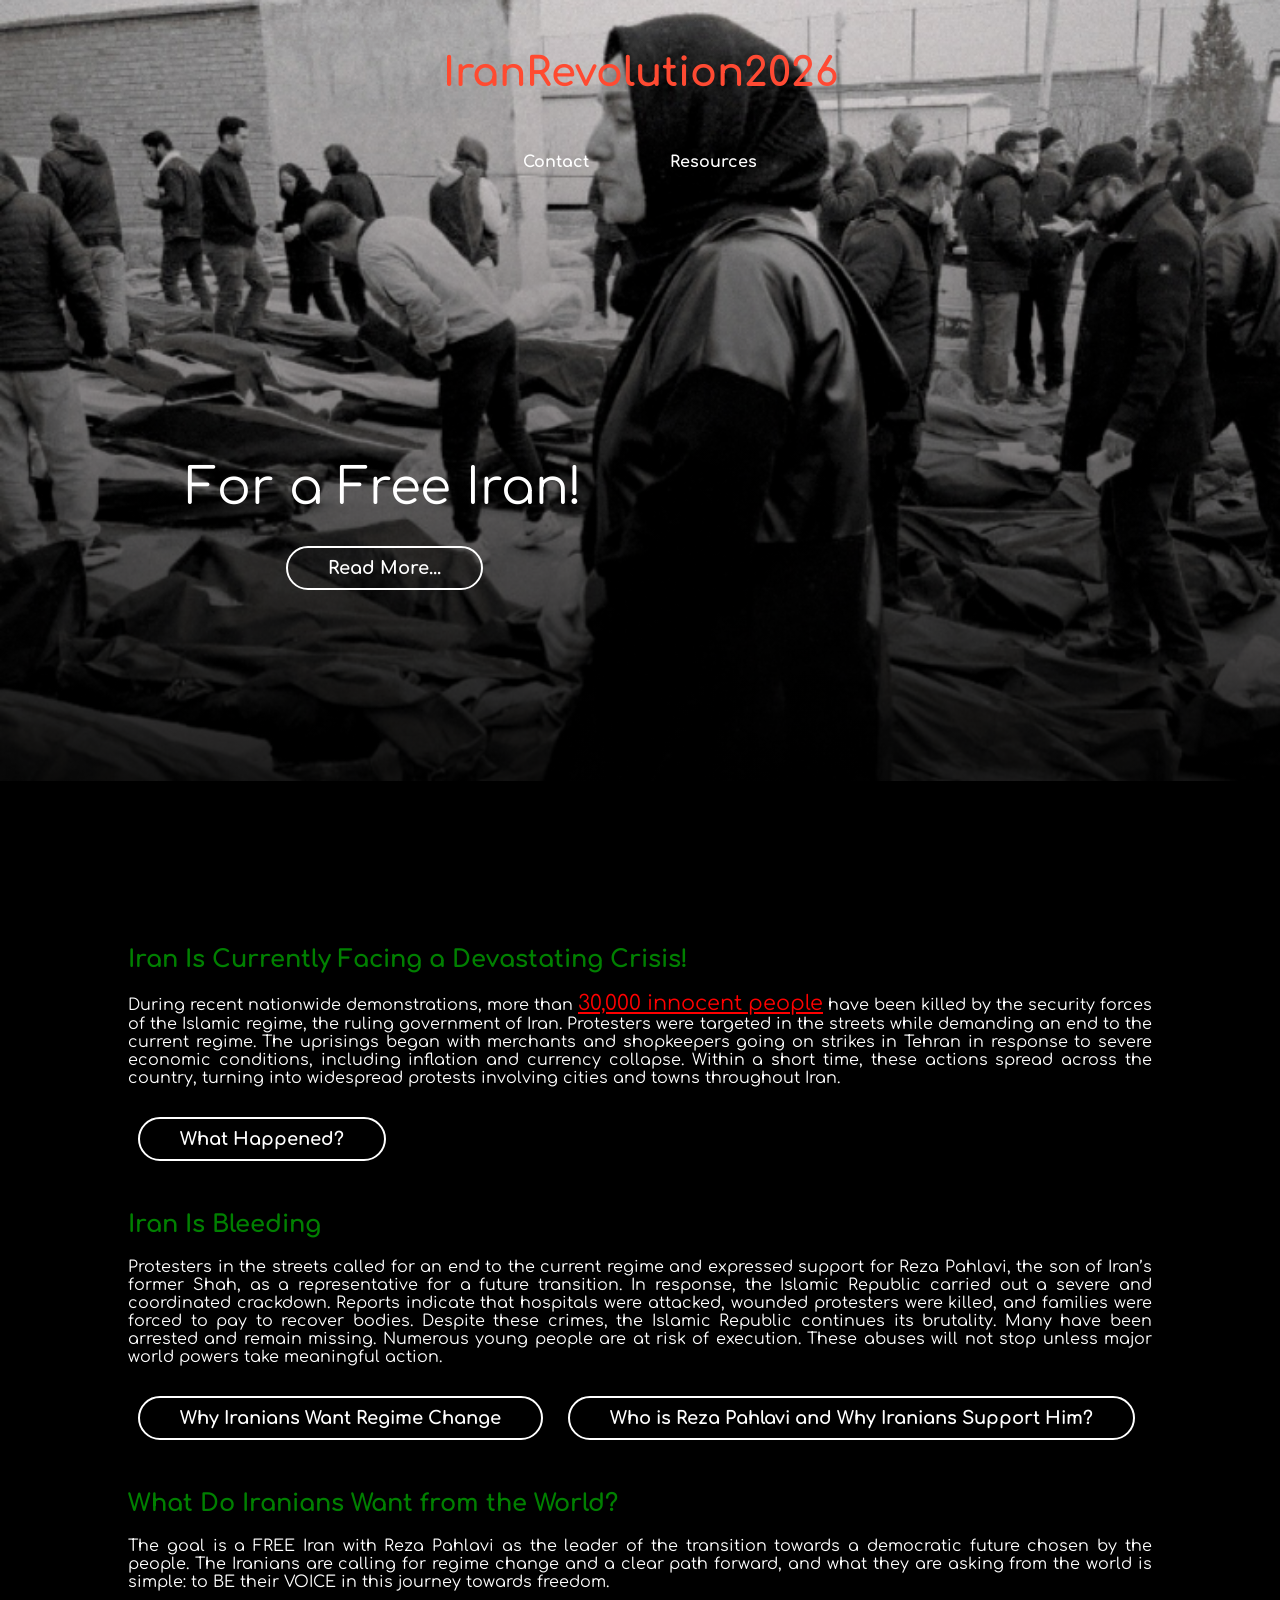
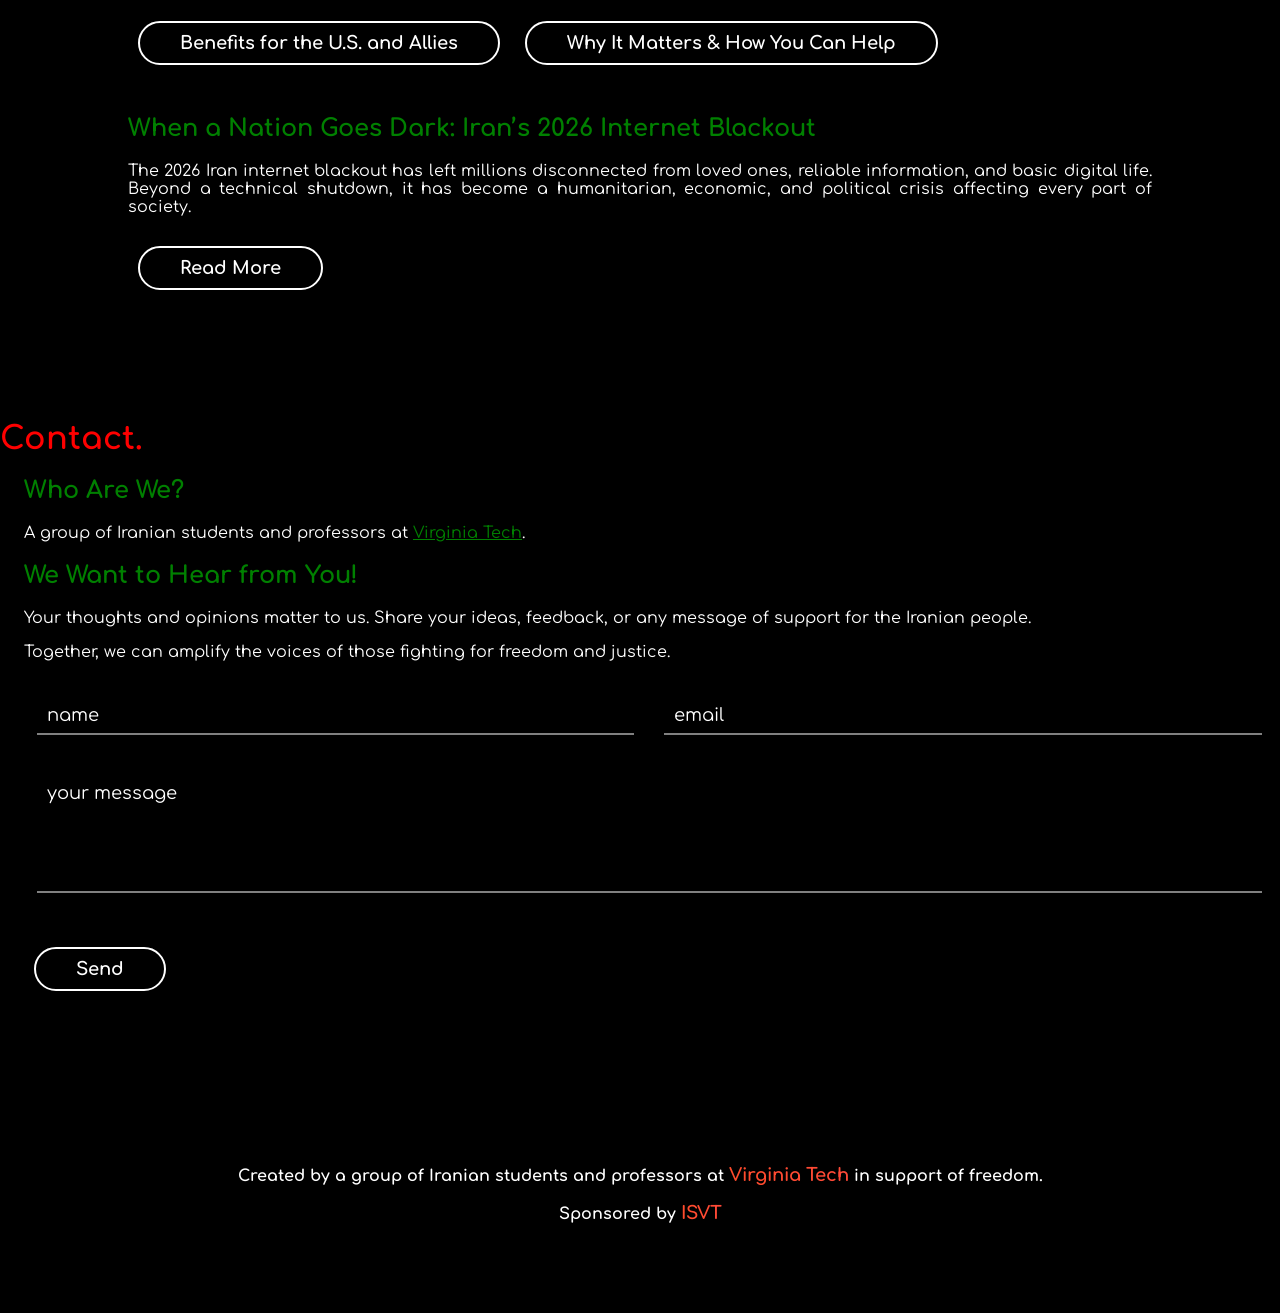
<file: index.html>
<!DOCTYPE html>
<html lang="en">
<head>
    <meta charset="UTF-8">
    <meta name="viewport" content="width=device-width, initial-scale=1.0">
    <meta http-equiv="X-UA-Compatible" content="ie=edge">
    <title>IranRevolution2026</title>
    <link rel="stylesheet" href="https://cdnjs.cloudflare.com/ajax/libs/animate.css/3.7.0/animate.min.css">
    <link href="https://fonts.googleapis.com/css?family=Comfortaa:700" rel="stylesheet">
    <script src="https://code.jquery.com/jquery-3.3.1.min.js" integrity="sha256-FgpCb/KJQlLNfOu91ta32o/NMZxltwRo8QtmkMRdAu8=" crossorigin="anonymous"></script>
    <link rel="stylesheet" href="https://use.fontawesome.com/releases/v5.7.1/css/all.css" integrity="sha384-fnmOCqbTlWIlj8LyTjo7mOUStjsKC4pOpQbqyi7RrhN7udi9RwhKkMHpvLbHG9Sr" crossorigin="anonymous">
    <link rel="stylesheet" href="index.css">
</head>
<body>
    <div id="loading">
        <div id="spinner"></div>
    </div>
    <div id="header" class="animated slideInDown" style="animation-delay:1s;">
        <div id="title">IranRevolution2026</div><br>
        <div id="links">
            <a href="#contact">Contact</a>
            <a href="resources.html">Resources</a>
        </div>
    </div>

    <center>
    <div id="middle">
        <div id="tagline" class="animated zoomIn" style="animation-delay:1s;">
            For a Free Iran!<br>
            <a class="btn_one" href="./what_happened.html">Read More...</a>
        </div>
    </div>
    </center>

    <div id="portfolio">
                 <h2>Iran Is Currently Facing a Devastating Crisis! </h2>

                 <div class="abstract">
                    <div>
                    During recent nationwide demonstrations, more than
                    <a href="https://time.com/7357635/more-than-30000-killed-in-iran-say-senior-officials/" class="red-link" target="_blank" rel="noopener noreferrer" style="font-size: 1.3em;">30,000 innocent people</a>
                    have been killed by the security forces of the Islamic regime, the ruling government of Iran.
                    Protesters were targeted in the streets while demanding an end to the current regime.
                    The uprisings began with merchants and shopkeepers going on strikes in Tehran in response to severe economic conditions, including inflation and currency collapse. Within a short time, these actions spread across the country, turning into widespread protests involving cities and towns throughout Iran.
                    </div>
                    <button class="btn_one" onclick="location.href='what_happened.html';">What Happened?</button>
                </div>

                <div class="abstract">
                 <h2>Iran Is Bleeding</h2>
                 <div>
                    Protesters in the streets called for an end to the current regime and expressed support for Reza Pahlavi, the son of Iran’s former Shah, as a representative for a future transition. In response, the Islamic Republic carried out a severe and coordinated crackdown.
                    Reports indicate that hospitals were attacked, wounded protesters were killed, and families were forced to pay to recover bodies. Despite these crimes, the Islamic Republic continues its brutality. Many have been arrested and remain missing. Numerous young people are at risk of execution.
                    These abuses will not stop unless major world powers take meaningful action. 
                 </div>
                 <button class="btn_one" onclick="location.href='why_regime_change.html';">Why Iranians Want Regime Change </button>
                 <button class="btn_one" onclick="location.href='reza_pahlavi.html';">Who is Reza Pahlavi and Why Iranians Support Him?</button>
                </div>

                <div class="abstract">
                 <h2>What Do Iranians Want from the World?</h2>
                <div>
                    The goal is a FREE Iran with Reza Pahlavi as the leader of the transition towards a democratic future chosen by the people. The Iranians are calling for regime change and a clear path forward, and what they are asking from the world is simple: to BE their VOICE in this journey towards freedom. 
                </div>
                <button class="btn_one" onclick="location.href='why_beneficial.html#why_beneficial';">Benefits for the U.S. and Allies</button>
                <button class="btn_one" onclick="location.href='why_beneficial.html#why_matters';">Why It Matters & How You Can Help</button>
                </div>

                <div class="abstract">
                    <h2>When a Nation Goes Dark: Iran’s 2026 Internet Blackout</h2>
                    <div>
                        The 2026 Iran internet blackout has left millions disconnected from loved ones, reliable information, and basic digital life.
                        Beyond a technical shutdown, it has become a humanitarian, economic, and political crisis affecting every part of society.
                    </div>
                    <button class="btn_one" onclick="location.href='internet-blackout.html';"> Read More </button>
                </div>
         </div>
         
              <div id="contact">
                  <h1 style="color: red;">Contact.</h1>
                  <div style="margin-left: 24px;">
                    <h2>Who Are We?</h2>
                    A group of Iranian students and professors at <a href="https://www.vt.edu/"  class="green-link" target="_blank" rel="noopener noreferrer">
                        Virginia Tech</a>.
                    
                    <h2>We Want to Hear from You!</h2>
                        <p>
                            Your thoughts and opinions matter to us. Share your ideas, feedback, or any message of support for the Iranian people.
                        </p>
                        <p>
                            Together, we can amplify the voices of those fighting for freedom and justice.
                        </p>
                    <form action="https://formspree.io/f/xbdajgjw" method="POST">
                        <input type="text" name="name" placeholder="name" required>
                        <input type="email" name="email" placeholder="email"><br>
                    
                        <textarea name="message" placeholder="your message" required rows="5"></textarea><br>
                    
                        <button class="btn_one" type="submit">Send</button>
                    </form> 
                </div>      
            </div>
    </div>
    <div id="footer">
        Created by a group of Iranian students and professors at <a href="https://www.vt.edu/" target="_blank" rel="noopener noreferrer">
            Virginia Tech</a> in support of freedom.
            <br><br>
            Sponsored by <a href="https://gobblerconnect.vt.edu/organization/iranian_society" target="_blank" rel="noopener noreferrer">ISVT</a>
    </div>
<script src="index.js" type="text/javascript"></script>
</body>

</html>
</file>
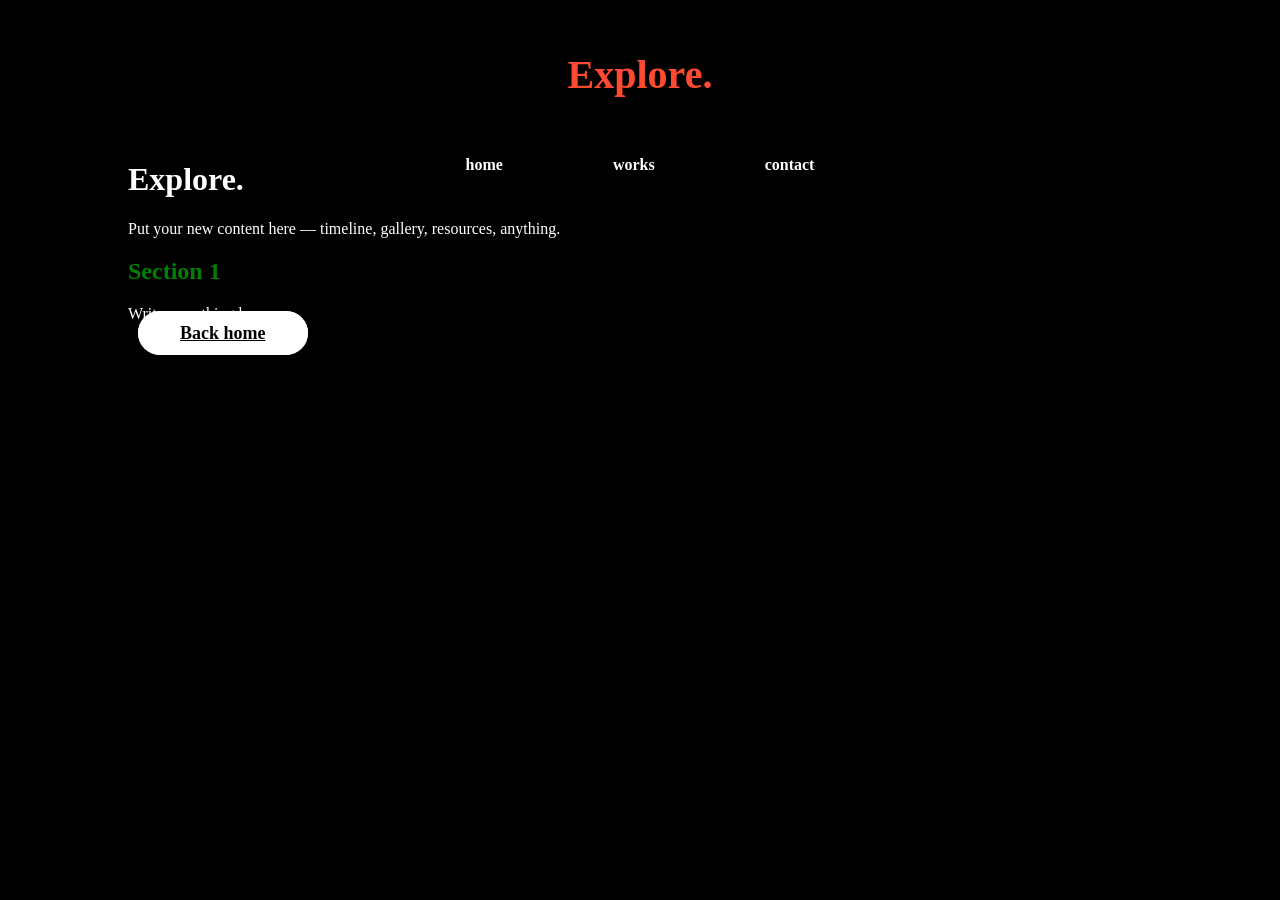
<file: explore.html>
<!DOCTYPE html>
<html lang="en">
<head>
  <meta charset="UTF-8" />
  <meta name="viewport" content="width=device-width, initial-scale=1.0" />
  <title>Explore</title>

  <!-- reuse the same styling -->
  <link rel="stylesheet" href="index.css" />
</head>
<body>

  <div id="header" class="animated slideInDown" style="animation-delay:0.2s;">
    <div id="title">Explore.</div><br>
    <div id="links">
      <a href="./index.html">home</a>
      <a href="./index.html#work" style="margin:0px 60px;">works</a>
      <a href="./index.html#contact">contact</a>
    </div>
  </div>

  <div id="portfolio" style="padding-top:140px;">
    <h1>Explore.</h1>
    <p style="font-weight:normal;">
      Put your new content here — timeline, gallery, resources, anything.
    </p>

    <div class="project">
      <h2>Section 1</h2>
      <div>Write something here.</div>
      <a class="btn_two" href="./index.html">Back home</a>
    </div>
  </div>

</body>
</html>
</file>
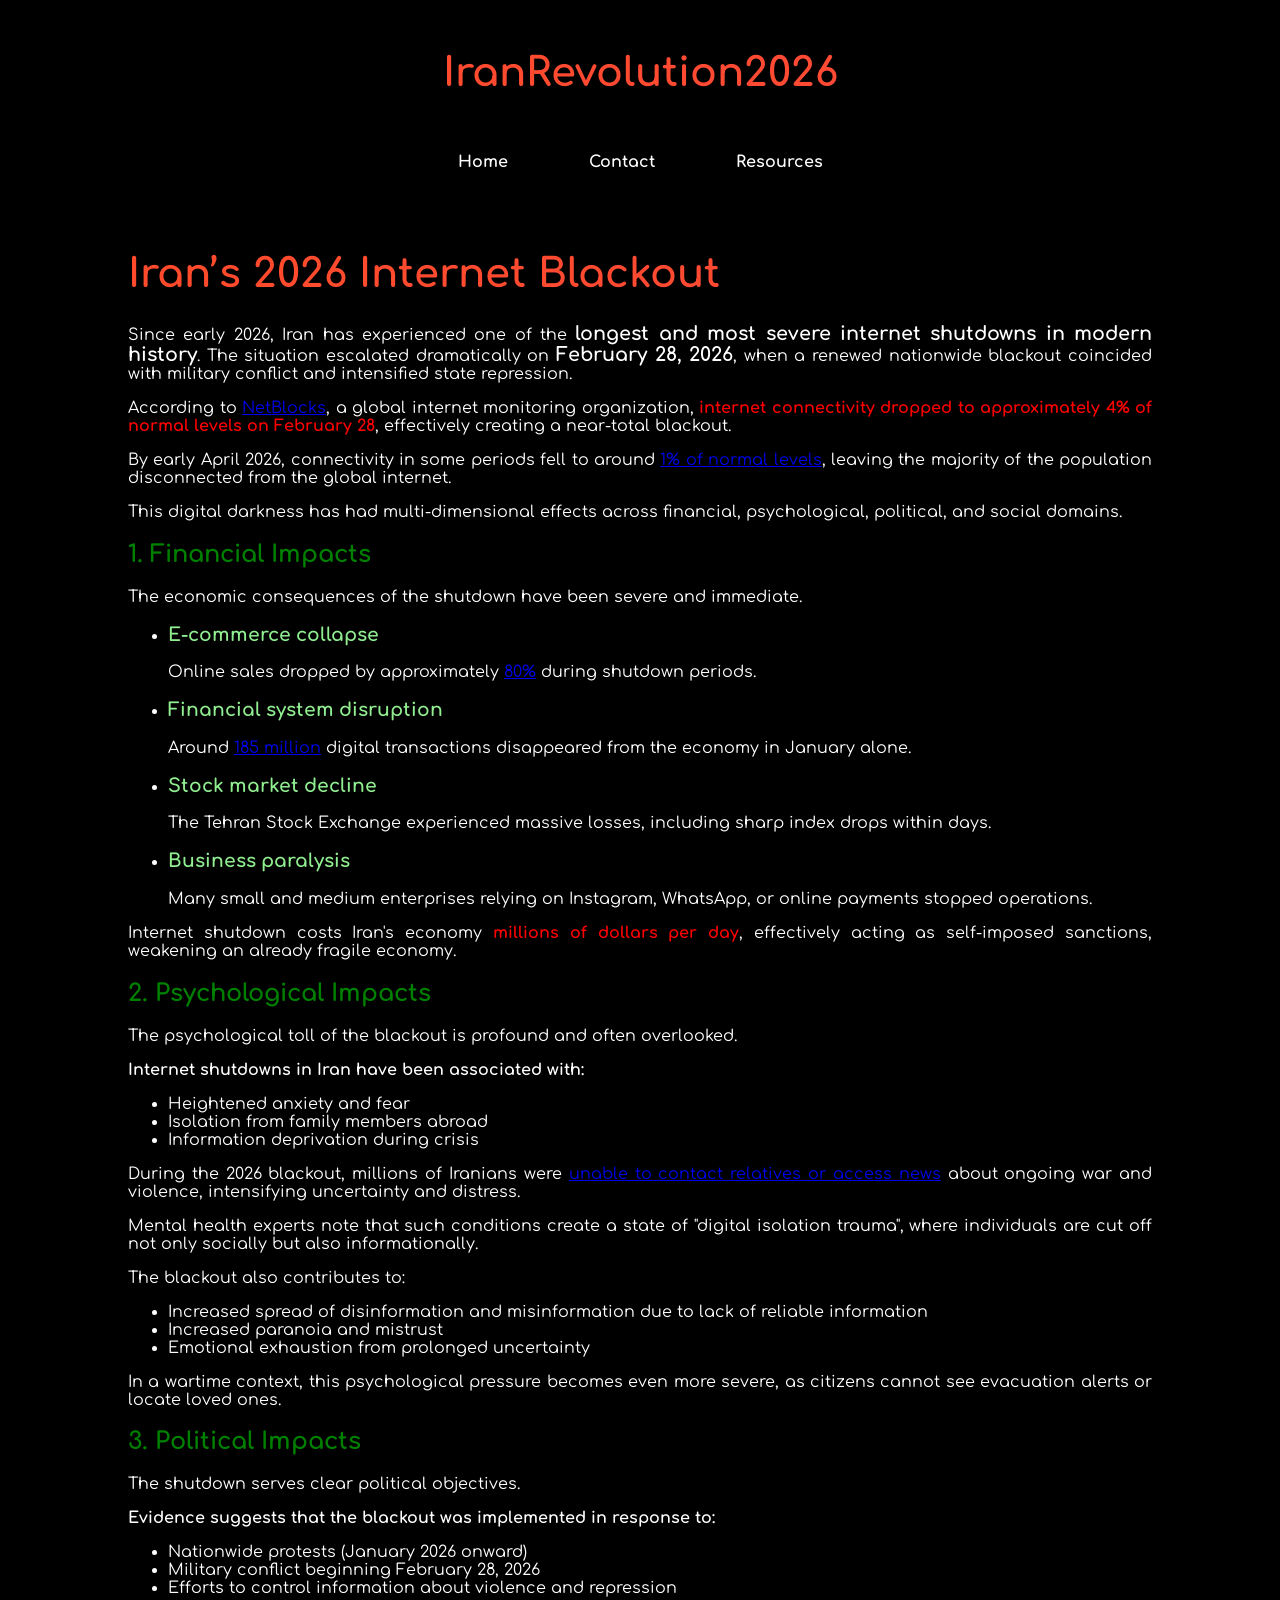
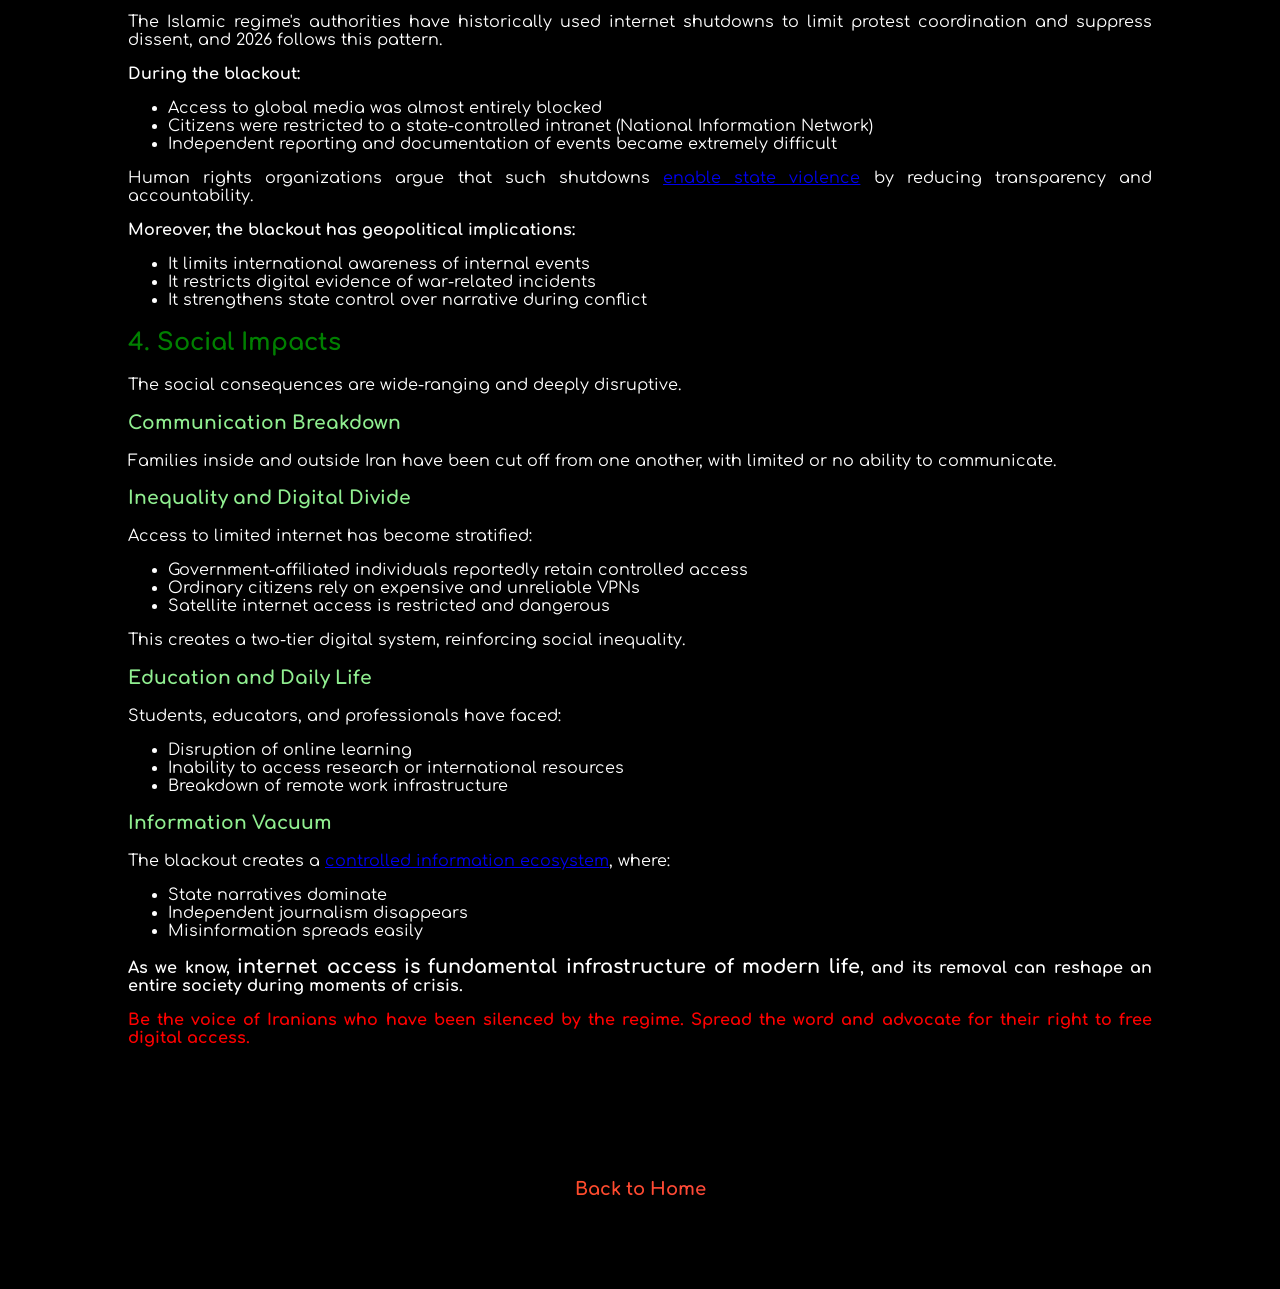
<file: internet-blackout.html>
<!DOCTYPE html>
<html lang="en">
<head>
    <meta charset="UTF-8">
    <meta name="viewport" content="width=device-width, initial-scale=1.0">
    <meta http-equiv="X-UA-Compatible" content="ie=edge">
    <title>Iran’s 2026 Internet Blackout</title>
    <link rel="stylesheet" href="https://cdnjs.cloudflare.com/ajax/libs/animate.css/3.7.0/animate.min.css">
    <link href="https://fonts.googleapis.com/css?family=Comfortaa:700" rel="stylesheet">
    <link rel="stylesheet" href="https://use.fontawesome.com/releases/v5.7.1/css/all.css" integrity="sha384-fnmOCqbTlWIlj8LyTjo7mOUStjsKC4pOpQbqyi7RrhN7udi9RwhKkMHpvLbHG9Sr" crossorigin="anonymous">
    <link rel="stylesheet" href="index.css">
</head>
<body>
    <div id="header" class="animated slideInDown" style="animation-delay:1.8s;">
        <div id="title">IranRevolution2026</div><br>
        <div id="links">
            <a href="index.html">Home</a>
            <a href="index.html#contact">Contact</a>
            <a href="resources.html">Resources</a>
        </div>
    </div>

    <div style="height: 200px;"></div> <!-- Spacer -->
    <div id="portfolio">
        <div id="abstract">
            <h1>Iran’s 2026 Internet Blackout</h1>
            <p class="intro-text">Since early 2026, Iran has experienced one of the <b style="font-size: 1.2em;">longest and most severe internet shutdowns in modern history</b>.
                The situation escalated dramatically on <b style="font-size: 1.2em;"> February 28, 2026</b>, when a renewed nationwide blackout coincided with military conflict and intensified state repression.</p>

        <section class="overview">
            <p>According to <a href="https://netblocks.org/">NetBlocks</a>, a global internet monitoring organization, <b class="red-link" >internet connectivity dropped to approximately 4% of normal levels on February 28</b>, effectively creating a near-total blackout.</p>
            <p>By early April 2026, connectivity in some periods fell to around <a href="https://www.tomshardware.com/tech-industry/iran-passes-1000-hours-offline">1% of normal levels</a>, leaving the majority of the population disconnected from the global internet.</p>
            <p>This digital darkness has had multi-dimensional effects across financial, psychological, political, and social domains.</p>
        </section>

        <section id="financial">
            <h2>1. Financial Impacts</h2>
            <p>The economic consequences of the shutdown have been severe and immediate.</p>
            <ul>
                <li><h3>E-commerce collapse</h3> Online sales dropped by approximately <a href="https://en.wikipedia.org/wiki/2026_Internet_blackout_in_Iran">80%</a> during shutdown periods.</li>
                <li><h3>Financial system disruption</h3> Around <a href="https://en.wikipedia.org/wiki/2026_Internet_blackout_in_Iran">185 million</a> digital transactions disappeared from the economy in January alone.</li>
                <li><h3>Stock market decline</h3> The Tehran Stock Exchange experienced massive losses, including sharp index drops within days.</li>
                <li><h3>Business paralysis</h3> Many small and medium enterprises relying on Instagram, WhatsApp, or online payments stopped operations.</li>
            </ul>
            <p>Internet shutdown costs Iran's economy <b class="red-link">millions of dollars per day</b>, effectively acting as self-imposed sanctions, weakening an already fragile economy.</p>
        </section>

        <section id="psychological">
            <h2>2. Psychological Impacts</h2>
            <p>The psychological toll of the blackout is profound and often overlooked.</p>
            <p><strong>Internet shutdowns in Iran have been associated with:</strong></p>
            <ul>
                <li>Heightened anxiety and fear</li>
                <li>Isolation from family members abroad</li>
                <li>Information deprivation during crisis</li>
            </ul>
            <p>During the 2026 blackout, millions of Iranians were <a href="https://www.jpost.com/middle-east/iran-news/article-890529">unable to contact relatives or access news</a> about ongoing war and violence, intensifying uncertainty and distress.</p>
            <p>Mental health experts note that such conditions create a state of "digital isolation trauma", where individuals are cut off not only socially but also informationally.</p>
            <p>The blackout also contributes to:</p>
            <ul>
                <li>Increased spread of disinformation and misinformation due to lack of reliable information</li>
                <li>Increased paranoia and mistrust</li>
                <li>Emotional exhaustion from prolonged uncertainty</li>
            </ul>
            <p>In a wartime context, this psychological pressure becomes even more severe, as citizens cannot see evacuation alerts or locate loved ones.</p>
        </section>

        <section id="political">
            <h2>3. Political Impacts</h2>
            <p>The shutdown serves clear political objectives.</p>
            <p><strong>Evidence suggests that the blackout was implemented in response to:</strong></p>
            <ul>
                <li>Nationwide protests (January 2026 onward)</li>
                <li>Military conflict beginning February 28, 2026</li>
                <li>Efforts to control information about violence and repression</li>
            </ul>
            <p>The Islamic regime's authorities have historically used internet shutdowns to limit protest coordination and suppress dissent, and 2026 follows this pattern.</p>
            <p><strong>During the blackout:</strong></p>
            <ul>
                <li>Access to global media was almost entirely blocked</li>
                <li>Citizens were restricted to a state-controlled intranet (National Information Network)</li>
                <li>Independent reporting and documentation of events became extremely difficult</li>
            </ul>
            <p>Human rights organizations argue that such shutdowns <a href="https://iranwire.com/en/news/150994-netblocks-internet-shutdown-in-iran-surpasses-960-hours/">enable state violence</a> by reducing transparency and accountability.</p>
            <p><strong>Moreover, the blackout has geopolitical implications:</strong></p>
            <ul>
                <li>It limits international awareness of internal events</li>
                <li>It restricts digital evidence of war-related incidents</li>
                <li>It strengthens state control over narrative during conflict</li>
            </ul>
        </section>

        <section id="social">
            <h2>4. Social Impacts</h2>
            <p>The social consequences are wide-ranging and deeply disruptive.</p>
            
            <h3>Communication Breakdown</h3>
            <p>Families inside and outside Iran have been cut off from one another, with limited or no ability to communicate.</p>
            
            <h3>Inequality and Digital Divide</h3>
            <p>Access to limited internet has become stratified:</p>
            <ul>
                <li>Government-affiliated individuals reportedly retain controlled access</li>
                <li>Ordinary citizens rely on expensive and unreliable VPNs</li>
                <li>Satellite internet access is restricted and dangerous</li>
            </ul>
            <p>This creates a two-tier digital system, reinforcing social inequality.</p>
            
            <h3>Education and Daily Life</h3>
            <p>Students, educators, and professionals have faced:</p>
            <ul>
                <li>Disruption of online learning</li>
                <li>Inability to access research or international resources</li>
                <li>Breakdown of remote work infrastructure</li>
            </ul>
            
            <h3>Information Vacuum</h3>
            <p>The blackout creates a <a href="https://economictimes.indiatimes.com/news/international/world-news/iran-30-days-into-internet-blackout-isolating-millions-amid-war/articleshow/129885575.cms?from=mdr">controlled information ecosystem</a>, where:</p>
            <ul>
                <li>State narratives dominate</li>
                <li>Independent journalism disappears</li>
                <li>Misinformation spreads easily</li>
            </ul>
        </section>

        <section class="conclusion">
            <p><strong>As we know, <b style="font-size: 1.2em;">internet access is fundamental infrastructure of modern life</b>, and its removal can reshape an entire society during moments of crisis.</strong></p>
            <p><strong class="red-link">Be the voice of Iranians who have been silenced by the regime. Spread the word and advocate for their right to free digital access.</strong></p>
        </section>
    </div>
    </div>
    <div id="footer">
        <a href="index.html">Back to Home</a>
    </div>
</body>
</html>
</file>
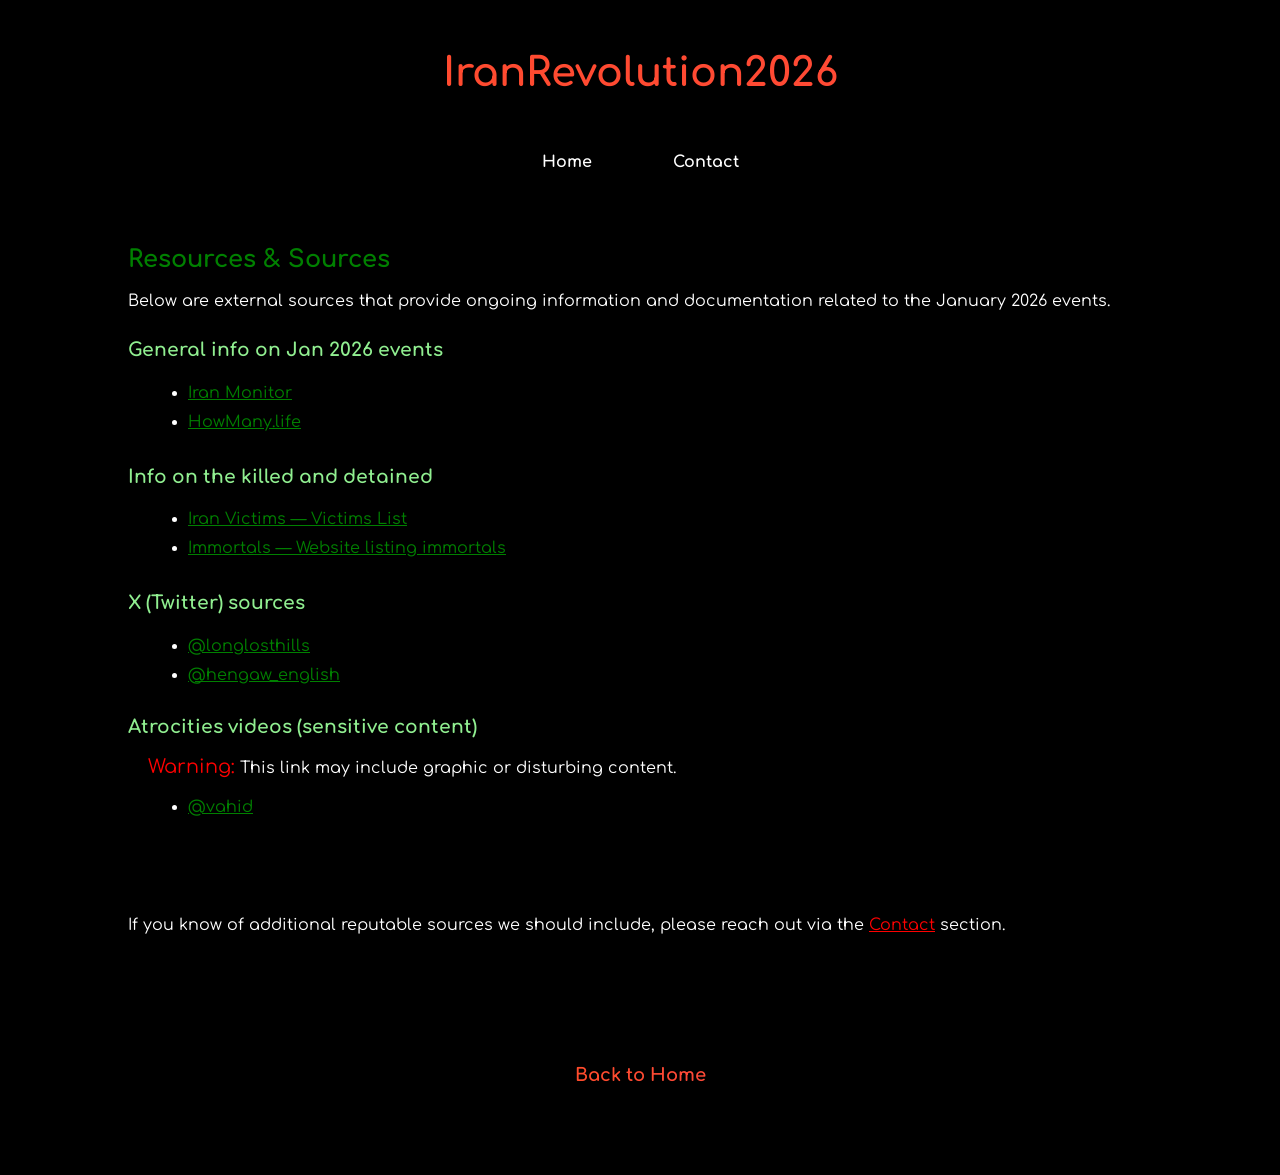
<file: resources.html>
<!DOCTYPE html>
<html lang="en">
<head>
  <meta charset="UTF-8" />
  <meta name="viewport" content="width=device-width, initial-scale=1.0" />
  <meta http-equiv="X-UA-Compatible" content="ie=edge" />
  <title>Resources</title>

  <link rel="stylesheet" href="https://cdnjs.cloudflare.com/ajax/libs/animate.css/3.7.0/animate.min.css" />
  <link href="https://fonts.googleapis.com/css?family=Comfortaa:700" rel="stylesheet" />
  <link rel="stylesheet" href="https://use.fontawesome.com/releases/v5.7.1/css/all.css"
        integrity="sha384-fnmOCqbTlWIlj8LyTjo7mOUStjsKC4pOpQbqyi7RrhN7udi9RwhKkMHpvLbHG9Sr"
        crossorigin="anonymous" />
  <link rel="stylesheet" href="index.css" />
</head>

<body>
  <div id="header" class="animated slideInDown" style="animation-delay:1.8s;">
    <div id="title">IranRevolution2026</div><br />
    <div id="links">
      <a href="index.html">Home</a>
      <a href="index.html#contact">Contact</a>
    </div>
  </div>

  <div style="height: 200px;"></div> <!-- Spacer -->

  <div id="portfolio">
    <div id="abstract">
      <h2>Resources & Sources</h2>

      <div class="abstract">
        <p>
          Below are external sources that provide ongoing information and documentation related to the January 2026 events.
        </p>

        <h3 style="margin-top: 30px; font-weight: bold;">General info on Jan 2026 events</h3>
        <ul style="margin-left: 20px; line-height: 1.8;">
          <li>
            <a href="https://www.iranmonitor.org/" class="green-link" target="_blank" rel="noopener noreferrer">
              Iran Monitor
            </a>
          </li>
          <li>
            <a href="https://www.howmany.life/" class="green-link" target="_blank" rel="noopener noreferrer">
              HowMany.life
            </a>
          </li>
        </ul>

        <h3 style="margin-top: 30px; font-weight: bold;">Info on the killed and detained</h3>
        <ul style="margin-left: 20px; line-height: 1.8;">
          <li>
            <a href="https://iranvictims.com/#victims" class="green-link" target="_blank" rel="noopener noreferrer">
              Iran Victims — Victims List
            </a>
          </li>
          <li>
            <a href="https://iranrevolution.online" class="green-link" target="_blank" rel="noopener noreferrer">
            Immortals — Website listing immortals
            </a>
        </li>
        </ul>

        <h3 style="margin-top: 30px; font-weight: bold;">X (Twitter) sources</h3>
        <ul style="margin-left: 20px; line-height: 1.8;">
          <li>
            <a href="https://x.com/longlosthills?s=21" class="green-link" target="_blank" rel="noopener noreferrer">
              @longlosthills
            </a>
          </li>
          <li>
            <a href="https://x.com/hengaw_english?s=21" class="green-link" target="_blank" rel="noopener noreferrer">
              @hengaw_english
            </a>
          </li>
        </ul>

        <h3 style="margin-top: 28px;">Atrocities videos (sensitive content)</h3>
        <p style="margin-left: 20px; margin-top: 8px;">
          <span style="color: red; font-size: 1.2em;">Warning:</span> This link may include graphic or disturbing content.
        </p>
        <ul style="margin-left: 20px; line-height: 1.8;">
          <li>
            <a href="https://x.com/vahid?s=21" class="green-link" target="_blank" rel="noopener noreferrer">
              @vahid
            </a>
          </li>
        </ul>

        <div style="height: 50px;"></div> <!-- Spacer -->

        <p style="margin-top: 28px;">
          If you know of additional reputable sources we should include, please reach out via the
          <a href="index.html#contact" class="red-link">Contact</a> section.
        </p>
      </div>
    </div>
  </div>

  <div id="footer">
    <a href="index.html">Back to Home</a>
  </div>
</body>
</html>
</file>
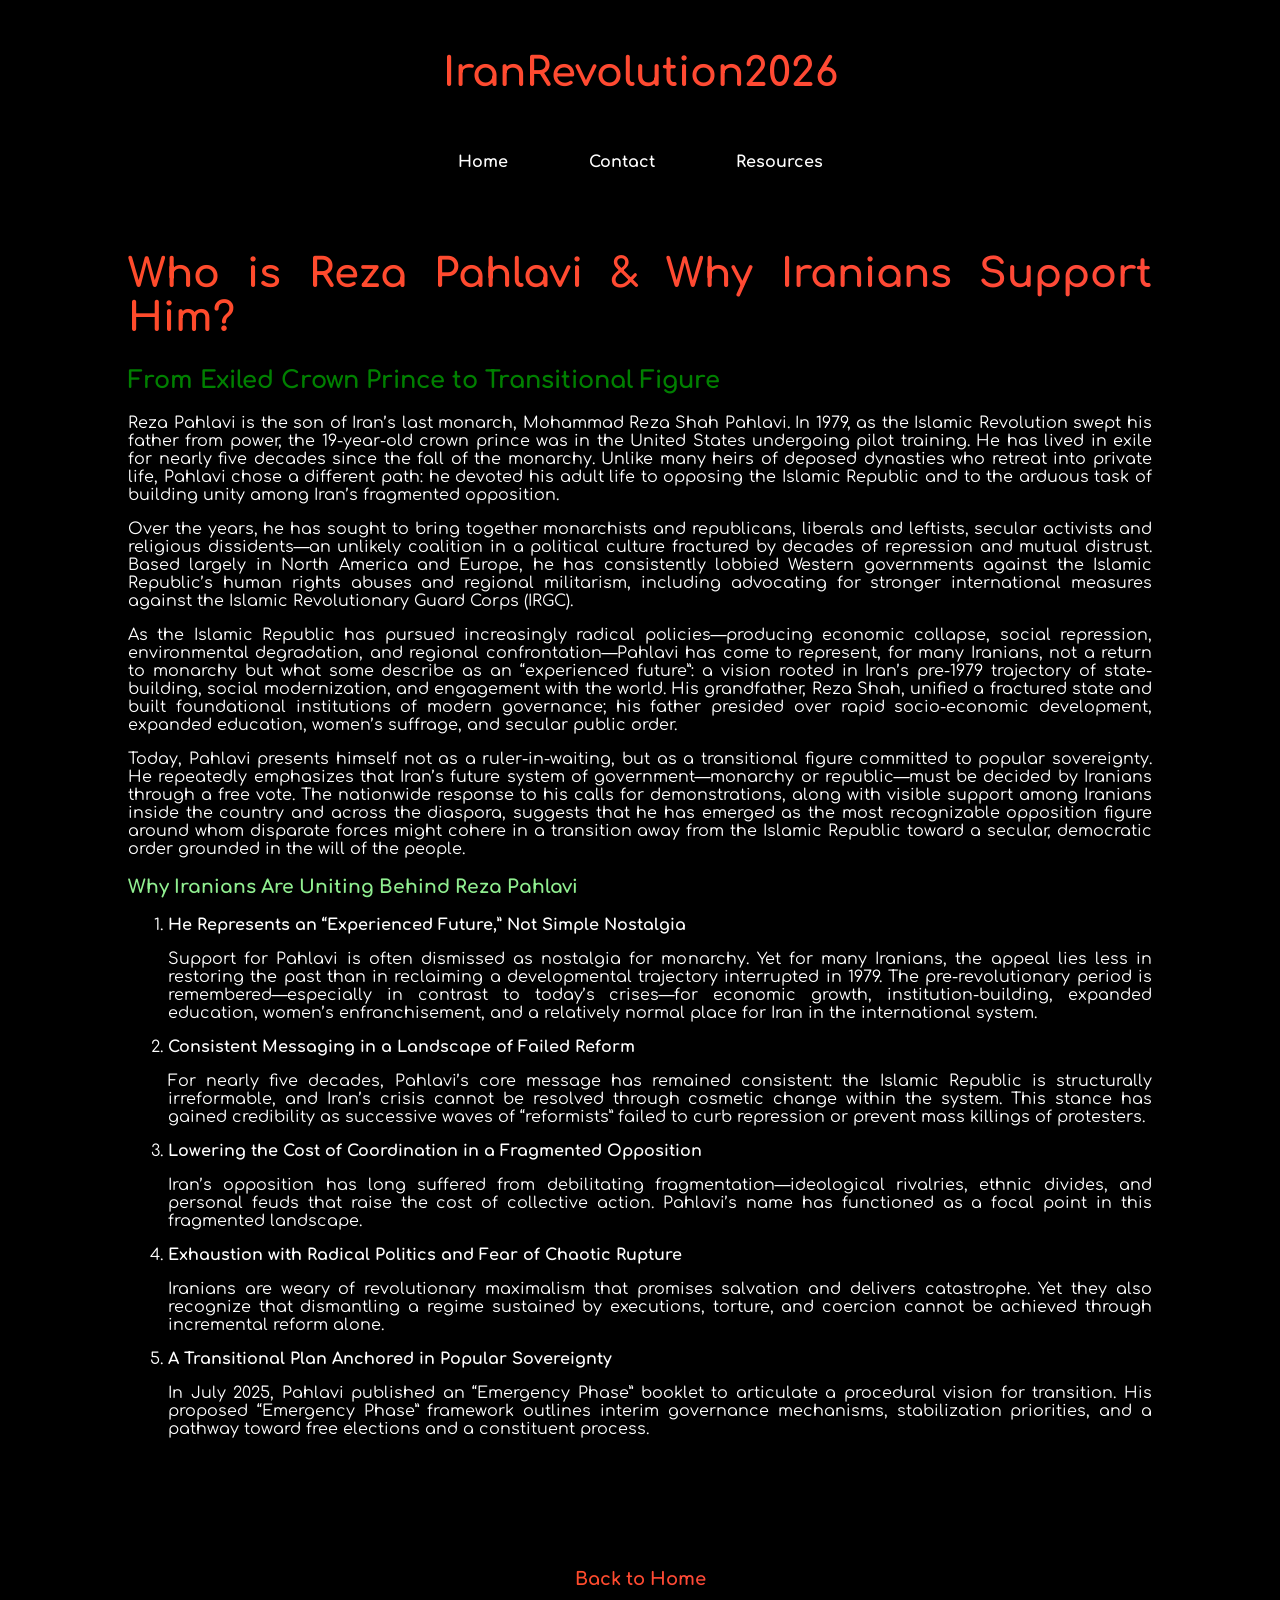
<file: reza_pahlavi.html>
<!DOCTYPE html>
<html lang="en">
<head>
    <meta charset="UTF-8">
    <meta name="viewport" content="width=device-width, initial-scale=1.0">
    <meta http-equiv="X-UA-Compatible" content="ie=edge">
    <title>Reza Pahlavi</title>
    <link rel="stylesheet" href="https://cdnjs.cloudflare.com/ajax/libs/animate.css/3.7.0/animate.min.css">
    <link href="https://fonts.googleapis.com/css?family=Comfortaa:700" rel="stylesheet">
    <link rel="stylesheet" href="https://use.fontawesome.com/releases/v5.7.1/css/all.css" integrity="sha384-fnmOCqbTlWIlj8LyTjo7mOUStjsKC4pOpQbqyi7RrhN7udi9RwhKkMHpvLbHG9Sr" crossorigin="anonymous">
    <link rel="stylesheet" href="index.css">
</head>
<body>
    <div id="header" class="animated slideInDown" style="animation-delay:1.8s;">
        <div id="title">IranRevolution2026</div><br>
        <div id="links">
            <a href="index.html">Home</a>
            <a href="index.html#contact">Contact</a>
            <a href="resources.html">Resources</a>
        </div>
    </div>

    <div style="height: 200px;"></div> <!-- Spacer -->


    <div id="portfolio">
        <div id="abstract">
            <h1>Who is Reza Pahlavi & Why Iranians Support Him?</h1>
            <h2>From Exiled Crown Prince to Transitional Figure</h2>
            <div class="abstract">
                <p>
                    Reza Pahlavi is the son of Iran’s last monarch, Mohammad Reza Shah Pahlavi. In 1979, as the Islamic Revolution swept his father from power, the 19-year-old crown prince was in the United States undergoing pilot training. He has lived in exile for nearly five decades since the fall of the monarchy. Unlike many heirs of deposed dynasties who retreat into private life, Pahlavi chose a different path: he devoted his adult life to opposing the Islamic Republic and to the arduous task of building unity among Iran’s fragmented opposition.
                </p>
                <p>
                    Over the years, he has sought to bring together monarchists and republicans, liberals and leftists, secular activists and religious dissidents—an unlikely coalition in a political culture fractured by decades of repression and mutual distrust. Based largely in North America and Europe, he has consistently lobbied Western governments against the Islamic Republic’s human rights abuses and regional militarism, including advocating for stronger international measures against the Islamic Revolutionary Guard Corps (IRGC).
                </p>
                <p>
                    As the Islamic Republic has pursued increasingly radical policies—producing economic collapse, social repression, environmental degradation, and regional confrontation—Pahlavi has come to represent, for many Iranians, not a return to monarchy but what some describe as an “experienced future”: a vision rooted in Iran’s pre-1979 trajectory of state-building, social modernization, and engagement with the world. His grandfather, Reza Shah, unified a fractured state and built foundational institutions of modern governance; his father presided over rapid socio-economic development, expanded education, women’s suffrage, and secular public order.
                </p>
                <p>
                    Today, Pahlavi presents himself not as a ruler-in-waiting, but as a transitional figure committed to popular sovereignty. He repeatedly emphasizes that Iran’s future system of government—monarchy or republic—must be decided by Iranians through a free vote. The nationwide response to his calls for demonstrations, along with visible support among Iranians inside the country and across the diaspora, suggests that he has emerged as the most recognizable opposition figure around whom disparate forces might cohere in a transition away from the Islamic Republic toward a secular, democratic order grounded in the will of the people.
                </p>
                <h3>Why Iranians Are Uniting Behind Reza Pahlavi</h3>
                <ol>
                    <li>
                        <strong>He Represents an “Experienced Future,” Not Simple Nostalgia</strong>
                        <p>
                            Support for Pahlavi is often dismissed as nostalgia for monarchy. Yet for many Iranians, the appeal lies less in restoring the past than in reclaiming a developmental trajectory interrupted in 1979. The pre-revolutionary period is remembered—especially in contrast to today’s crises—for economic growth, institution-building, expanded education, women’s enfranchisement, and a relatively normal place for Iran in the international system.
                        </p>
                    </li>
                    <li>
                        <strong>Consistent Messaging in a Landscape of Failed Reform</strong>
                        <p>
                            For nearly five decades, Pahlavi’s core message has remained consistent: the Islamic Republic is structurally irreformable, and Iran’s crisis cannot be resolved through cosmetic change within the system. This stance has gained credibility as successive waves of “reformists” failed to curb repression or prevent mass killings of protesters.
                        </p>
                    </li>
                    <li>
                        <strong>Lowering the Cost of Coordination in a Fragmented Opposition</strong>
                        <p>
                            Iran’s opposition has long suffered from debilitating fragmentation—ideological rivalries, ethnic divides, and personal feuds that raise the cost of collective action. Pahlavi’s name has functioned as a focal point in this fragmented landscape.
                        </p>
                    </li>
                    <li>
                        <strong>Exhaustion with Radical Politics and Fear of Chaotic Rupture</strong>
                        <p>
                            Iranians are weary of revolutionary maximalism that promises salvation and delivers catastrophe. Yet they also recognize that dismantling a regime sustained by executions, torture, and coercion cannot be achieved through incremental reform alone.
                        </p>
                    </li>
                    <li>
                        <strong>A Transitional Plan Anchored in Popular Sovereignty</strong>
                        <p>
                            In July 2025, Pahlavi published an “Emergency Phase” booklet to articulate a procedural vision for transition. His proposed “Emergency Phase” framework outlines interim governance mechanisms, stabilization priorities, and a pathway toward free elections and a constituent process.
                        </p>
                    </li>
                </ol>
            </div>
        </div>
    </div>

    <div id="footer">
        <a href="index.html">Back to Home</a>
    </div>
</body>
</html>
</file>
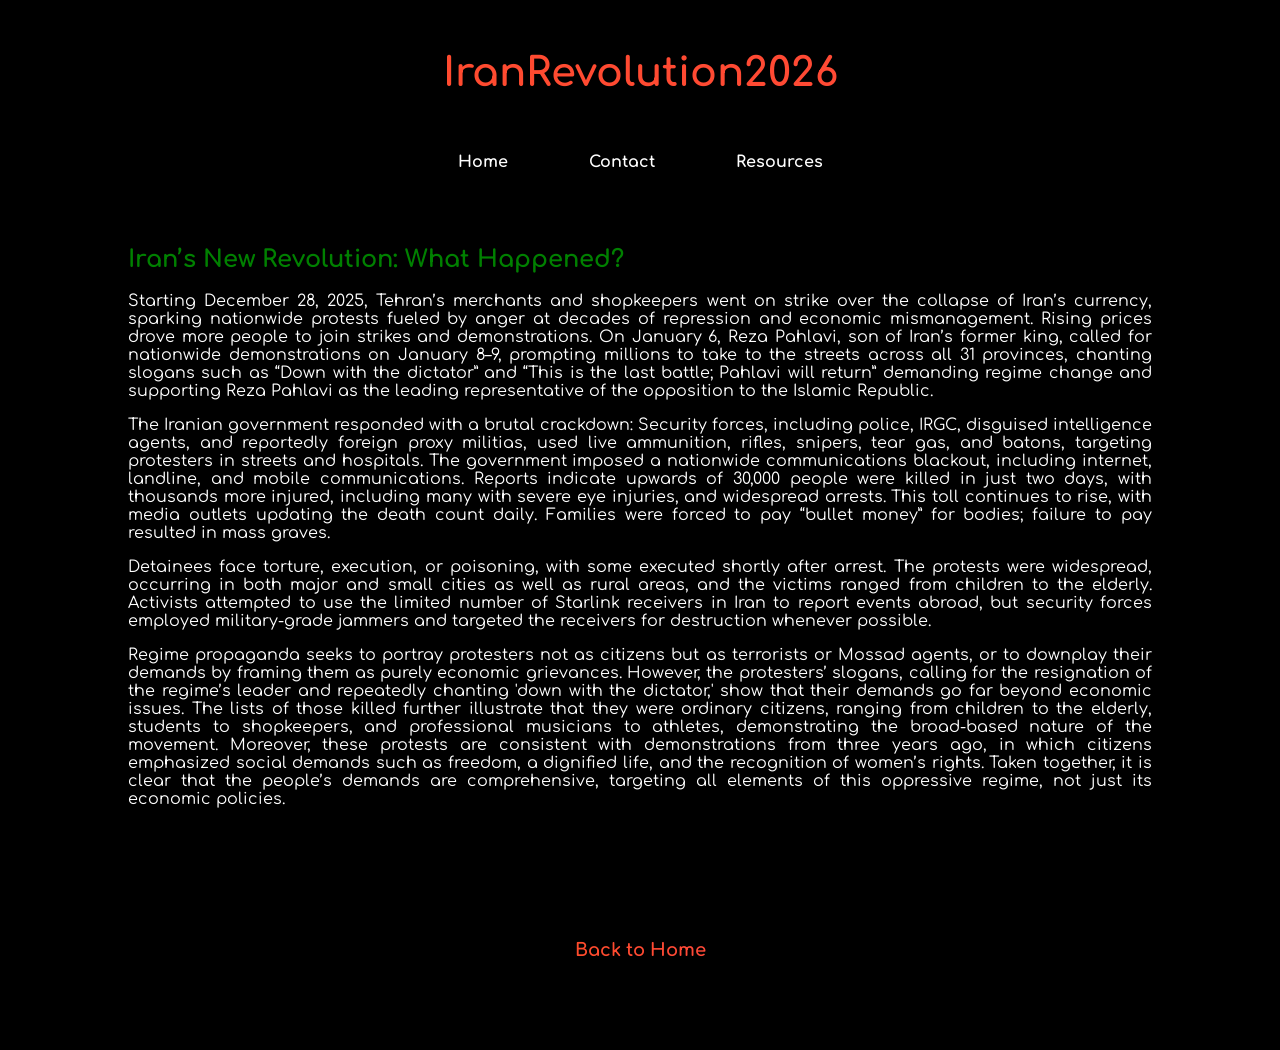
<file: what_happened.html>
<!DOCTYPE html>
<html lang="en">
<head>
    <meta charset="UTF-8">
    <meta name="viewport" content="width=device-width, initial-scale=1.0">
    <meta http-equiv="X-UA-Compatible" content="ie=edge">
    <title>What Happened?</title>
    <link rel="stylesheet" href="https://cdnjs.cloudflare.com/ajax/libs/animate.css/3.7.0/animate.min.css">
    <link href="https://fonts.googleapis.com/css?family=Comfortaa:700" rel="stylesheet">
    <link rel="stylesheet" href="https://use.fontawesome.com/releases/v5.7.1/css/all.css" integrity="sha384-fnmOCqbTlWIlj8LyTjo7mOUStjsKC4pOpQbqyi7RrhN7udi9RwhKkMHpvLbHG9Sr" crossorigin="anonymous">
    <link rel="stylesheet" href="index.css">
</head>
<body>
    <div id="header" class="animated slideInDown" style="animation-delay:1.8s;">
        <div id="title">IranRevolution2026</div><br>
        <div id="links">
            <a href="index.html">Home</a>
            <a href="index.html#contact">Contact</a>
            <a href="resources.html">Resources</a>
        </div>
    </div>

    <div style="height: 200px;"></div> <!-- Spacer -->

    <div id="portfolio">
        <div id="abstract">
            <h2>Iran’s New Revolution: What Happened?</h2>
            <div class="abstract">
                <p>
                    Starting December 28, 2025, Tehran’s merchants and shopkeepers went on strike over the collapse of Iran’s currency, sparking nationwide protests fueled by anger at decades of repression and economic mismanagement. Rising prices drove more people to join strikes and demonstrations. On January 6, Reza Pahlavi, son of Iran’s former king, called for nationwide demonstrations on January 8–9, prompting millions to take to the streets across all 31 provinces, chanting slogans such as “Down with the dictator” and “This is the last battle; Pahlavi will return” demanding regime change and supporting Reza Pahlavi as the leading representative of the opposition to the Islamic Republic.
                </p>
                <p>
                    The Iranian government responded with a brutal crackdown: Security forces, including police, IRGC, disguised intelligence agents, and reportedly foreign proxy militias, used live ammunition, rifles, snipers, tear gas, and batons, targeting protesters in streets and hospitals. The government imposed a nationwide communications blackout, including internet, landline, and mobile communications. Reports indicate upwards of 30,000 people were killed in just two days, with thousands more injured, including many with severe eye injuries, and widespread arrests. This toll continues to rise, with media outlets updating the death count daily. Families were forced to pay “bullet money” for bodies; failure to pay resulted in mass graves.
                </p>
                <p>
                    Detainees face torture, execution, or poisoning, with some executed shortly after arrest. The protests were widespread, occurring in both major and small cities as well as rural areas, and the victims ranged from children to the elderly. Activists attempted to use the limited number of Starlink receivers in Iran to report events abroad, but security forces employed military-grade jammers and targeted the receivers for destruction whenever possible.
                </p>
                <p>
                    Regime propaganda seeks to portray protesters not as citizens but as terrorists or Mossad agents, or to downplay their demands by framing them as purely economic grievances. However, the protesters’ slogans, calling for the resignation of the regime’s leader and repeatedly chanting 'down with the dictator,' show that their demands go far beyond economic issues. The lists of those killed further illustrate that they were ordinary citizens, ranging from children to the elderly, students to shopkeepers, and professional musicians to athletes, demonstrating the broad-based nature of the movement. Moreover, these protests are consistent with demonstrations from three years ago, in which citizens emphasized social demands such as freedom, a dignified life, and the recognition of women’s rights. Taken together, it is clear that the people’s demands are comprehensive, targeting all elements of this oppressive regime, not just its economic policies.
                </p>
            </div>
        </div>
    </div>

    <div id="footer">
        <a href="index.html">Back to Home</a>
    </div>
</body>
</html>
</file>
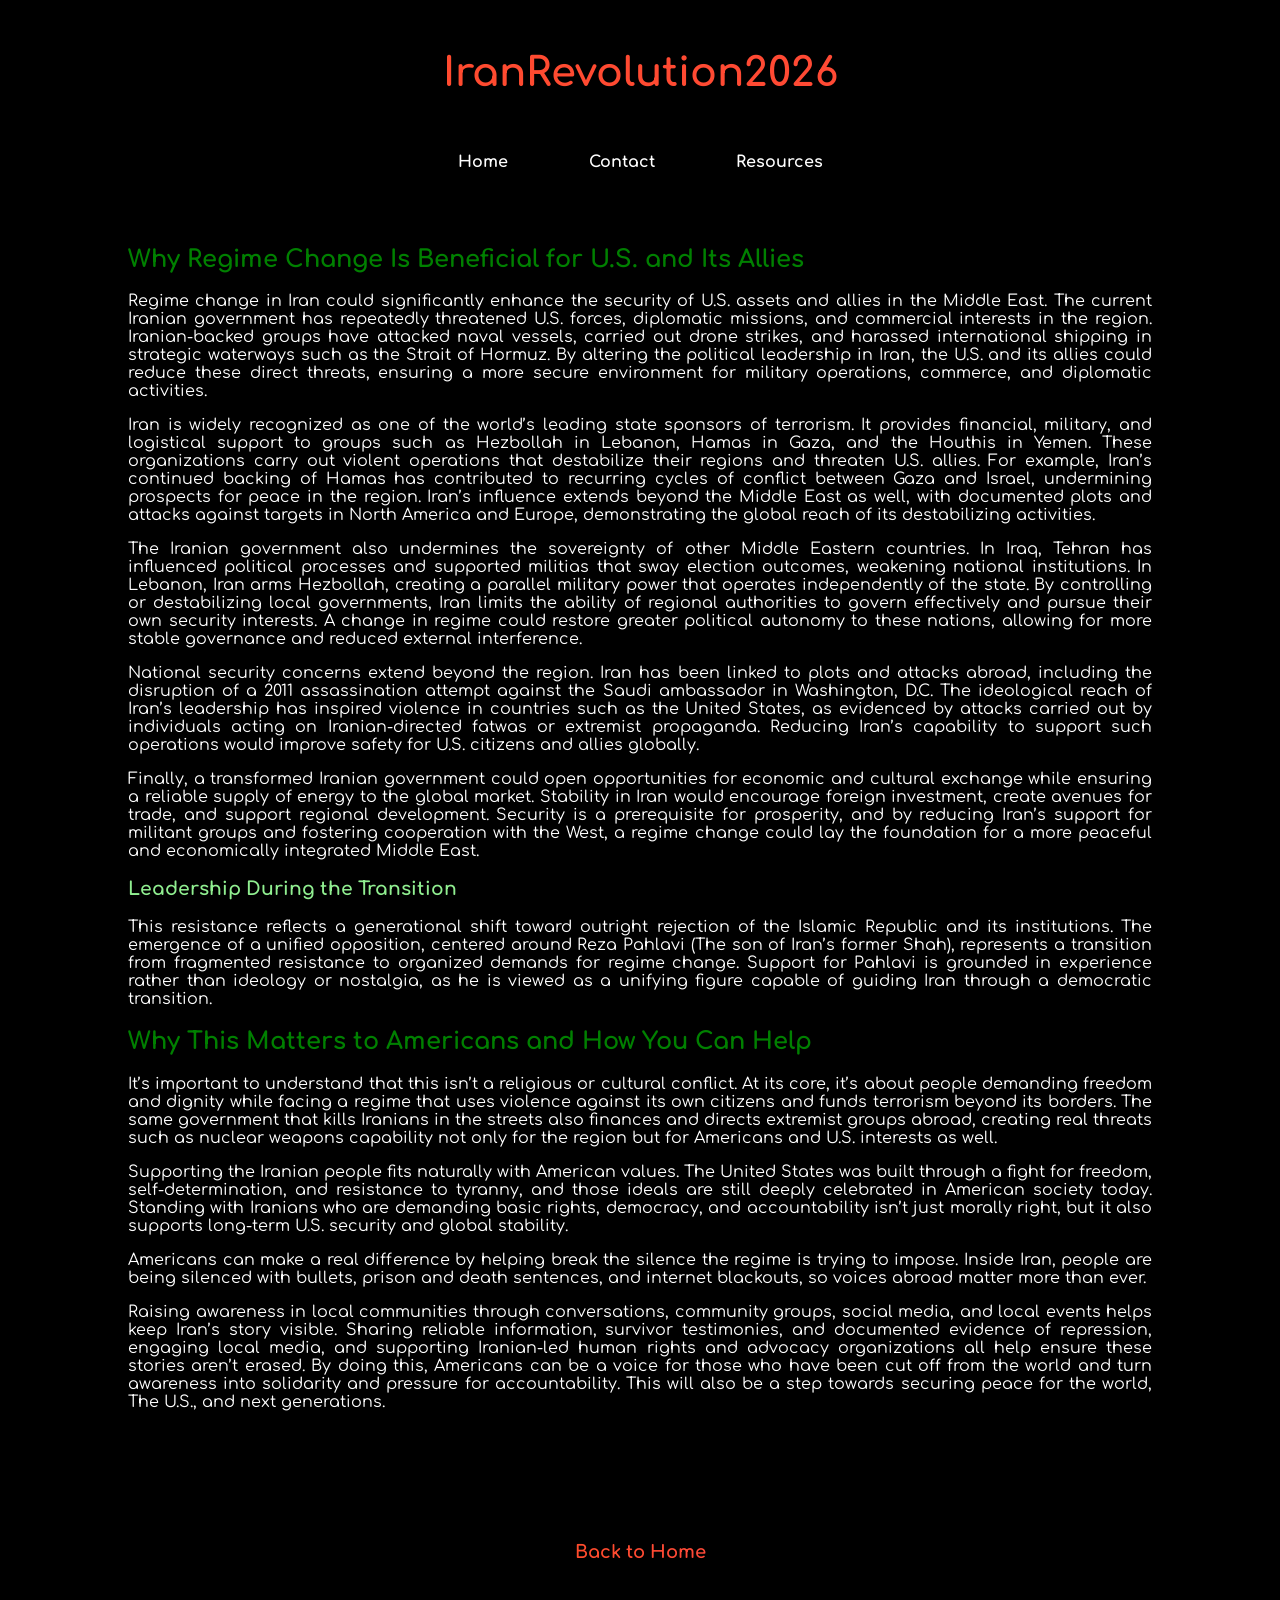
<file: why_beneficial.html>
<!DOCTYPE html>
<html lang="en">
<head>
    <meta charset="UTF-8">
    <meta name="viewport" content="width=device-width, initial-scale=1.0">
    <meta http-equiv="X-UA-Compatible" content="ie=edge">
    <title>Why Regime Change Is Beneficial</title>
    <link rel="stylesheet" href="https://cdnjs.cloudflare.com/ajax/libs/animate.css/3.7.0/animate.min.css">
    <link href="https://fonts.googleapis.com/css?family=Comfortaa:700" rel="stylesheet">
    <link rel="stylesheet" href="https://use.fontawesome.com/releases/v5.7.1/css/all.css" integrity="sha384-fnmOCqbTlWIlj8LyTjo7mOUStjsKC4pOpQbqyi7RrhN7udi9RwhKkMHpvLbHG9Sr" crossorigin="anonymous">
    <link rel="stylesheet" href="index.css">
</head>
<body>
    <div id="header" class="animated slideInDown" style="animation-delay:1.8s;">
        <div id="title">IranRevolution2026</div><br>
        <div id="links">
            <a href="index.html">Home</a>
            <a href="index.html#contact">Contact</a>
            <a href="resources.html">Resources</a>
        </div>
    </div>

    <div style="height: 200px;"></div> <!-- Spacer -->


    <div id="portfolio">
        <div id="why_beneficial">
            <h2>Why Regime Change Is Beneficial for U.S. and Its Allies</h2>
            <div class="abstract">
                <p>
                    Regime change in Iran could significantly enhance the security of U.S. assets and allies in the Middle East. The current Iranian government has repeatedly threatened U.S. forces, diplomatic missions, and commercial interests in the region. Iranian-backed groups have attacked naval vessels, carried out drone strikes, and harassed international shipping in strategic waterways such as the Strait of Hormuz. By altering the political leadership in Iran, the U.S. and its allies could reduce these direct threats, ensuring a more secure environment for military operations, commerce, and diplomatic activities.
                </p>
                <p>
                    Iran is widely recognized as one of the world’s leading state sponsors of terrorism. It provides financial, military, and logistical support to groups such as Hezbollah in Lebanon, Hamas in Gaza, and the Houthis in Yemen. These organizations carry out violent operations that destabilize their regions and threaten U.S. allies. For example, Iran’s continued backing of Hamas has contributed to recurring cycles of conflict between Gaza and Israel, undermining prospects for peace in the region. Iran’s influence extends beyond the Middle East as well, with documented plots and attacks against targets in North America and Europe, demonstrating the global reach of its destabilizing activities.
                </p>
                <p>
                    The Iranian government also undermines the sovereignty of other Middle Eastern countries. In Iraq, Tehran has influenced political processes and supported militias that sway election outcomes, weakening national institutions. In Lebanon, Iran arms Hezbollah, creating a parallel military power that operates independently of the state. By controlling or destabilizing local governments, Iran limits the ability of regional authorities to govern effectively and pursue their own security interests. A change in regime could restore greater political autonomy to these nations, allowing for more stable governance and reduced external interference.
                </p>
                <p>
                    National security concerns extend beyond the region. Iran has been linked to plots and attacks abroad, including the disruption of a 2011 assassination attempt against the Saudi ambassador in Washington, D.C. The ideological reach of Iran’s leadership has inspired violence in countries such as the United States, as evidenced by attacks carried out by individuals acting on Iranian-directed fatwas or extremist propaganda. Reducing Iran’s capability to support such operations would improve safety for U.S. citizens and allies globally.
                </p>
                <p>
                    Finally, a transformed Iranian government could open opportunities for economic and cultural exchange while ensuring a reliable supply of energy to the global market. Stability in Iran would encourage foreign investment, create avenues for trade, and support regional development. Security is a prerequisite for prosperity, and by reducing Iran’s support for militant groups and fostering cooperation with the West, a regime change could lay the foundation for a more peaceful and economically integrated Middle East.
                </p>
                <h3>Leadership During the Transition</h3>
                <p>
                    This resistance reflects a generational shift toward outright rejection of the Islamic Republic and its institutions. The emergence of a unified opposition, centered around Reza Pahlavi (The son of Iran’s former Shah), represents a transition from fragmented resistance to organized demands for regime change. Support for Pahlavi is grounded in experience rather than ideology or nostalgia, as he is viewed as a unifying figure capable of guiding Iran through a democratic transition.
                </p>
            </div>
        </div>

        <div id="why_matters">
            <h2>Why This Matters to Americans and How You Can Help</h2>
            <div class="abstract">

            <p>
            It’s important to understand that this isn’t a religious or cultural conflict. At its core, it’s about people demanding freedom and dignity while facing a regime that uses violence against its own citizens and funds terrorism beyond its borders. The same government that kills Iranians in the streets also finances and directs extremist groups abroad, creating real threats such as nuclear weapons capability not only for the region but for Americans and U.S. interests as well. 
            </p>
            <p>
                Supporting the Iranian people fits naturally with American values. The United States was built through a fight for freedom, self-determination, and resistance to tyranny, and those ideals are still deeply celebrated in American society today. Standing with Iranians who are demanding basic rights, democracy, and accountability isn’t just morally right, but it also supports long-term U.S. security and global stability. 
            </p>
            <p>
                Americans can make a real difference by helping break the silence the regime is trying to impose. Inside Iran, people are being silenced with bullets, prison and death sentences, and internet blackouts, so voices abroad matter more than ever.  
            </p>
            <p>
                Raising awareness in local communities through conversations, community groups, social media, and local events helps keep Iran’s story visible. Sharing reliable information, survivor testimonies, and documented evidence of repression, engaging local media, and supporting Iranian-led human rights and advocacy organizations all help ensure these stories aren’t erased. By doing this, Americans can be a voice for those who have been cut off from the world and turn awareness into solidarity and pressure for accountability. This will also be a step towards securing peace for the world, The U.S., and next generations.  
            </p>
            </div>
        </div>
    </div>

    <div id="footer">
        <!-- Created by an Iranian in support of freedom. <br><br>  -->
        <a href="index.html">Back to Home</a>
    </div>
</body>
</html>
</file>
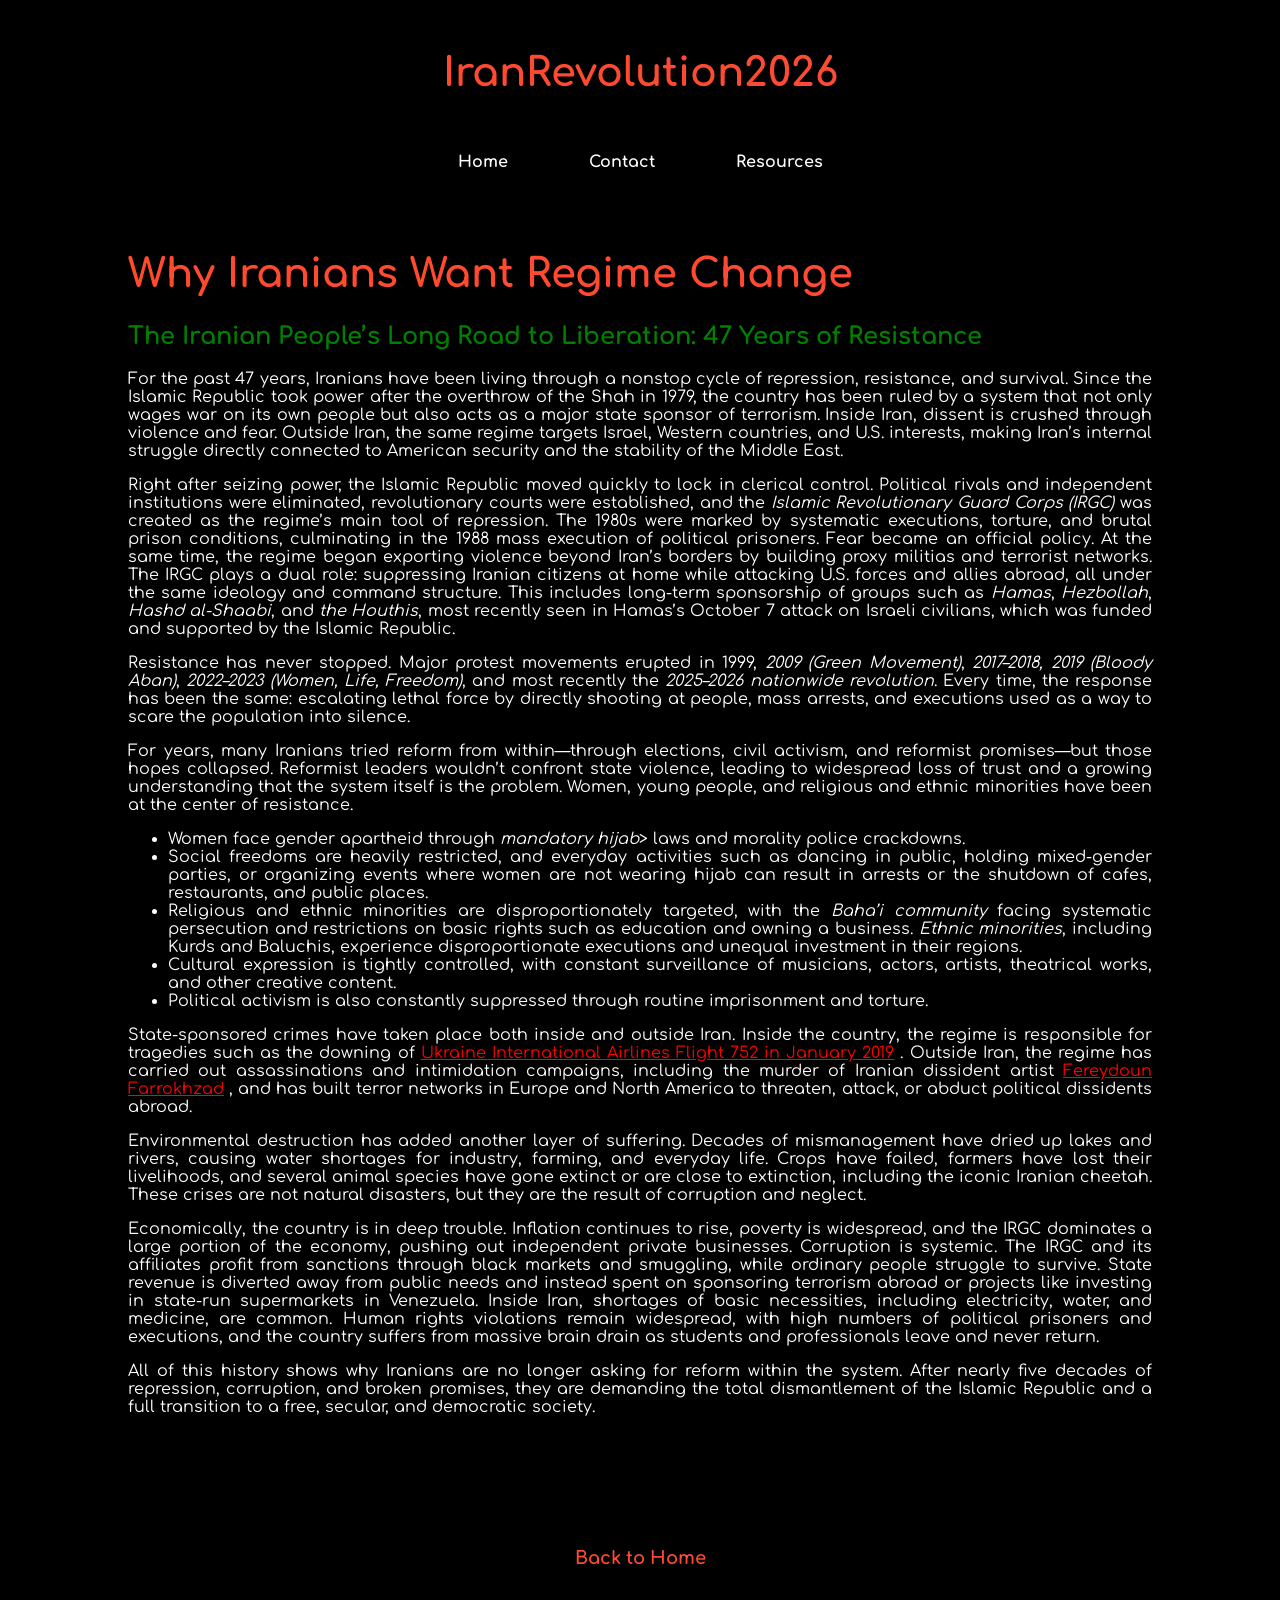
<file: why_regime_change.html>
<!DOCTYPE html>
<html lang="en">
<head>
    <meta charset="UTF-8">
    <meta name="viewport" content="width=device-width, initial-scale=1.0">
    <meta http-equiv="X-UA-Compatible" content="ie=edge">
    <title>Why Regime Change?</title>
    <link rel="stylesheet" href="https://cdnjs.cloudflare.com/ajax/libs/animate.css/3.7.0/animate.min.css">
    <link href="https://fonts.googleapis.com/css?family=Comfortaa:700" rel="stylesheet">
    <link rel="stylesheet" href="https://use.fontawesome.com/releases/v5.7.1/css/all.css" integrity="sha384-fnmOCqbTlWIlj8LyTjo7mOUStjsKC4pOpQbqyi7RrhN7udi9RwhKkMHpvLbHG9Sr" crossorigin="anonymous">
    <link rel="stylesheet" href="index.css">
</head>
<body>
    <div id="header" class="animated slideInDown" style="animation-delay:1.8s;">
        <div id="title">IranRevolution2026</div><br>
        <div id="links">
            <a href="index.html">Home</a>
            <a href="index.html#contact">Contact</a>
            <a href="resources.html">Resources</a>
        </div>
    </div>

    <div style="height: 200px;"></div> <!-- Spacer -->

    <div id="portfolio">
        <div id="abstract">
            <h1>Why Iranians Want Regime Change</h1>
            <h2>The Iranian People’s Long Road to Liberation: 47 Years of Resistance</h2>
            <div class="abstract">
                <p>
                    For the past 47 years, Iranians have been living through a nonstop cycle of repression, resistance, and survival. Since the Islamic Republic took power after the overthrow of the Shah in 1979, the country has been ruled by a system that not only wages war on its own people but also acts as a major state sponsor of terrorism. Inside Iran, dissent is crushed through violence and fear. Outside Iran, the same regime targets Israel, Western countries, and U.S. interests, making Iran’s internal struggle directly connected to American security and the stability of the Middle East.
                </p>
                <p>
                    Right after seizing power, the Islamic Republic moved quickly to lock in clerical control. Political rivals and independent institutions were eliminated, revolutionary courts were established, and the <em>Islamic Revolutionary Guard Corps (IRGC)</em> was created as the regime’s main tool of repression.
                    The 1980s were marked by systematic executions, torture, and brutal prison conditions, culminating in the 1988 mass execution of political prisoners.
                    Fear became an official policy. At the same time, the regime began exporting violence beyond Iran’s borders by building proxy militias and terrorist networks.
                    The IRGC plays a dual role: suppressing Iranian citizens at home while attacking U.S. forces and allies abroad, all under the same ideology and command structure.
                    This includes long-term sponsorship of groups such as <em>Hamas</em>, <em>Hezbollah</em>, <em>Hashd al-Shaabi</em>, and <em>the Houthis</em>, most recently seen in Hamas’s October 7 attack on Israeli civilians, which was funded and supported by the Islamic Republic.
                </p>
                <p>
                    Resistance has never stopped. Major protest movements erupted in 1999, <em>2009 (Green Movement)</em>, <em>2017–2018, 2019 (Bloody Aban)</em>, <em>2022–2023 (Women, Life, Freedom)</em>, and most recently the <em>2025–2026 nationwide revolution</em>.
                    Every time, the response has been the same: escalating lethal force by directly shooting at people, mass arrests, and executions used as a way to scare the population into silence.
                </p>
                <p>
                    For years, many Iranians tried reform from within—through elections, civil activism, and reformist promises—but those hopes collapsed. Reformist leaders wouldn’t confront state violence, leading to widespread loss of trust and a growing understanding that the system itself is the problem. Women, young people, and religious and ethnic minorities have been at the center of resistance.
                </p>
                <ul>
                    <li>Women face gender apartheid through <em>mandatory hijab</em>> laws and morality police crackdowns.</li>
                    <li>Social freedoms are heavily restricted, and everyday activities such as dancing in public, holding mixed-gender parties, or organizing events where women are not wearing hijab can result in arrests or the shutdown of cafes, restaurants, and public places.</li>
                    <li>Religious and ethnic minorities are disproportionately targeted, with the <em>Baha’i community</em> facing systematic persecution and restrictions on basic rights such as education and owning a business. <em>Ethnic minorities</em>, including Kurds and Baluchis, experience disproportionate executions and unequal investment in their regions.</li>
                    <li>Cultural expression is tightly controlled, with constant surveillance of musicians, actors, artists, theatrical works, and other creative content.</li>
                    <li>Political activism is also constantly suppressed through routine imprisonment and torture.</li>
                </ul>
                <p>
                    State-sponsored crimes have taken place both inside and outside Iran. Inside the country, the regime is responsible for tragedies such as the downing of
                    <a href="https://www.icao.int/sites/default/files/safety/airnavigation/AIG/Documents/Safety-Recommendations-to-ICAO/Final-Reports/PS752Finrep.pdf" class="red-link" target="_blank" rel="noopener noreferrer">Ukraine International Airlines Flight 752 in January 2019</a>
                    . Outside Iran, the regime has carried out assassinations and intimidation campaigns, including the murder of Iranian dissident artist 
                    <a href="https://www.pbs.org/wgbh/pages/frontline/tehranbureau/2011/01/the-chain-murders-killing-dissidents-and-intellectuals-1988-1998.html" class="red-link" target="_blank" rel="noopener noreferrer">Fereydoun Farrokhzad</a>
                    , and has built terror networks in Europe and North America to threaten, attack, or abduct political dissidents abroad.
                </p>
                <p>
                    Environmental destruction has added another layer of suffering. Decades of mismanagement have dried up lakes and rivers, causing water shortages for industry, farming, and everyday life. Crops have failed, farmers have lost their livelihoods, and several animal species have gone extinct or are close to extinction, including the iconic Iranian cheetah. These crises are not natural disasters, but they are the result of corruption and neglect.
                </p>
                <p>
                    Economically, the country is in deep trouble. Inflation continues to rise, poverty is widespread, and the IRGC dominates a large portion of the economy, pushing out independent private businesses. Corruption is systemic. The IRGC and its affiliates profit from sanctions through black markets and smuggling, while ordinary people struggle to survive. State revenue is diverted away from public needs and instead spent on sponsoring terrorism abroad or projects like investing in state-run supermarkets in Venezuela. Inside Iran, shortages of basic necessities, including electricity, water, and medicine, are common. Human rights violations remain widespread, with high numbers of political prisoners and executions, and the country suffers from massive brain drain as students and professionals leave and never return.
                </p>
                <p>
                    All of this history shows why Iranians are no longer asking for reform within the system. After nearly five decades of repression, corruption, and broken promises, they are demanding the total dismantlement of the Islamic Republic and a full transition to a free, secular, and democratic society.
                </p>
            </div>
        </div>
    </div>

    <div id="footer">
        <a href="index.html">Back to Home</a>
    </div>
</body>
</html>
</file>
<file: index.css>
body,html {
    padding:0px;
    margin:0px;
    font-family: 'Comfortaa', cursive;
    color:#fff;
    background:rgb(0, 0, 0);
    scroll-behavior: smooth;
    text-align: justify;
}
#header {
    font-weight: bold;
}
h1 {
    font-weight:bold;
}
h2 {
    color: green;
    font-weight: bold;
}
h3 {
    color: lightgreen;
    font-weight: bold;
}
.red-link {
    color: red;
}
.green-link {
    color: green;
}
#loading {
    width: 100vw;
    height: 100vh;
    position: fixed;
    background: #000;
    z-index: 999;
    display: flex;
    justify-content: center;
    flex-direction: column;
    align-items: center;
}
#spinner {
    animation: rotate 0.56s infinite linear;
    width:60px;
    height:60px;
    border:6px solid #fff;
    border-bottom:6px solid #000;
    border-radius:50%;
    margin:0;
}
@keyframes rotate {
    0% {transform: rotate(0deg);}
    100% {transform: rotate(360deg);}
}
#header {
    width:80%;
    padding:4% 10%;
    text-align:center;
    position:absolute;
    transition:0.6s ease-in-out;
}
#header div {
    display:block;
}
#title {
    font-size:40px;
    background-image: linear-gradient(to left, #FF416C 0%, #FF4B2B 100%);
    -webkit-background-clip:text;
    background-clip:text;
    -webkit-text-fill-color: transparent;
    background-size:500% 500% !important;
    -webkit-animation: Gradient 20s ease infinite;
    -moz-animation: Gradient 20s ease infinite;
    -o-animation: Gradient 20s ease infinite;
    animation: Gradient 20s ease infinite;
    font-family: 'Comfortaa', cursive;
}
#links {
    margin:40px 0px;
    transition:0.6s ease-in-out;
    color:#fff;
}
#links a {
    margin:0px 30px;
    color:inherit;
    text-decoration:none;
    transition:0.4s ease-in-out;
    padding:5px 8px;
    border-bottom:2px solid transparent;
}
#links a:hover {
    border-bottom:2px solid #fff;
}
#middle{
  width:100%;
  height:80vh;

  background:
    linear-gradient(0deg, rgba(0,0,0,1), rgba(0,0,0,0)),
    url("./background.png") top center no-repeat;

  background-size: contain;
  background-color: #000;
  background-attachment: scroll;

  color:white;
  display:flex;
  justify-content:center;
  flex-direction:column;
  transition:1s ease-in-out;

  padding-top:20vh; /* this pushes your text down; image visibility is separate */
}
#tagline {
    font-size:50px;
    width:60%;
}
#portfolio {
    width:80%;
    padding:2% 10%;
}
#portfolio div h1 {
    font-size:40px;
    background-image: linear-gradient(to left, #FF416C 0%, #FF4B2B 100%);
    -webkit-background-clip:text;
    background-clip:text;
    -webkit-text-fill-color: transparent;
    background-size:500% 500% !important;
    -webkit-animation: Gradient 20s ease infinite;
    -moz-animation: Gradient 20s ease infinite;
    -o-animation: Gradient 20s ease infinite;
    animation: Gradient 20s ease infinite;
    font-family: 'Comfortaa', cursive;
}
#skills {
    margin:4vh 0px !important;
    padding:2vh 0px !important;
}
#work {
    margin:4vh 0px !important;
    padding:2vh 0px !important;
}
#contact {
    margin:4vh 0px !important;
    padding:2vh 0px !important;
}
#contact form {
    width:100%;
}
#contact form input {
    width:46%;
    margin:20px 1%;
    background:transparent;
    border:0px;
    border-bottom:2px solid rgba(255,255,255,0.5);
    padding:8px 10px;
    font-family: 'Comfortaa', cursive;
    font-size:18px;
    transition:0.4s ease-in-out;
    color:#fff;
}
#contact form textarea {
    width:96%;
    margin:20px 1%;
    padding:8px 10px;
    border:0px;
    border-bottom:2px solid rgba(255,255,255,0.5);
    padding:8px 10px;
    font-family: 'Comfortaa', cursive;
    font-size:18px;
    background:transparent;
    resize:none;
    transition:0.4s ease-in-out;
    color:#fff;
}
#contact form input:focus {
    outline:none;
    border-bottom:2px solid rgba(255,255,255,1);
}
#contact form textarea:focus {
    outline:none;
    border-bottom:2px solid rgba(255,255,255,1);
}
::placeholder {
    color:#fff;
}
.btn_one {
    color:white;
    padding:10px 40px;
    border-radius:50px;
    border:2px solid #fff;
    font-size:18px;
    font-family: 'Comfortaa', cursive;
    font-weight:bold;
    background:transparent;
    transition:0.4s ease-in-out;
    margin:30px 10px;
}
.btn_one:hover {
    background:white;
    cursor:pointer;
    color:#000;
}
a.btn_one{
  display:inline-block;
  text-decoration:none;
}
.abstract div {
    font-weight:normal;
}
.btn_two {
    color:#000;
    padding:10px 40px;
    border-radius:50px;
    border:2px solid #fff;
    font-size:18px;
    font-family: 'Comfortaa', cursive;
    font-weight:bold;
    background:#fff;
    transition:0.4s ease-in-out;
    margin:30px 10px;
}
.btn_two:hover {
    background:transparent;
    cursor:pointer;
    color:#fff;
}
#details {
    margin:6vh 0px;
}
.btn_social {
    font-size:18px;
    color:#fff;
    margin:40px 20px;
    padding:15px 18px;
    border-radius:50%;
    background:#000;
    transition:0.4s ease-in-out;
}
.btn_social:hover {
    color:#000;
    background:#fff;
    cursor:pointer;
}
@media (max-width: 900px){
    #header {
        width:94%;
        padding:15% 3%;
    }
    #title {
        font-size:30px;
    }
    #links {
        margin:30px 0px;
    }
    #links a {
        margin:0px;
    }
    #middle {
        width:100%;
        border-radius:0px;
        height:80vh;
        background-size:cover;
    }
    #tagline {
        width:90%;
        font-size:30px;
    }
    .btn_one {
        font-size:14px;
        padding:8px 20px;
    }
    .btn_two {
        font-size:14px;
        padding:8px 20px;
    }
    #contact form input {
        width:92%;
    }
    #contact form textarea {
        width:92%;
    }
    .btn_social {
        font-size:14px;
        margin:10px;
        padding:10px 11px;
    }
}
#footer {
    width:100%;
    padding:10vh 0px;
    text-align:center;
    font-weight:bold;
}
#footer a {
    font-size:18px;
    background-image: linear-gradient(to left, #FF416C 0%, #FF4B2B 100%);
    -webkit-background-clip:text;
    background-clip:text;
    -webkit-text-fill-color: transparent;
    background-size:500% 500% !important;
    -webkit-animation: Gradient 20s ease infinite;
    -moz-animation: Gradient 20s ease infinite;
    -o-animation: Gradient 20s ease infinite;
    animation: Gradient 20s ease infinite;
    font-family: 'Comfortaa', cursive;
    text-decoration:none;
}
button:focus {
    outline:none;
}
::-webkit-scrollbar {
    width:5px;
    height:5px;
}
::-webkit-scrollbar-track {
    background: #f1f1f1; 
}
::-webkit-scrollbar-thumb {
    background: #000; 
}
::-webkit-scrollbar-thumb:hover {
    background: #555; 
}
@-webkit-keyframes Gradient {
0% {background-position: 0% 50%}
50% {background-position: 100% 50%}
100% {background-position: 0% 50%}
}
@-moz-keyframes Gradient {
0% {background-position: 0% 50%}
50% {background-position: 100% 50%}
100% {background-position: 0% 50%}
}
@keyframes Gradient {
0% {background-position: 0% 50%}
50% {background-position: 100% 50%}
100% {background-position: 0% 50%}

}
</file>
